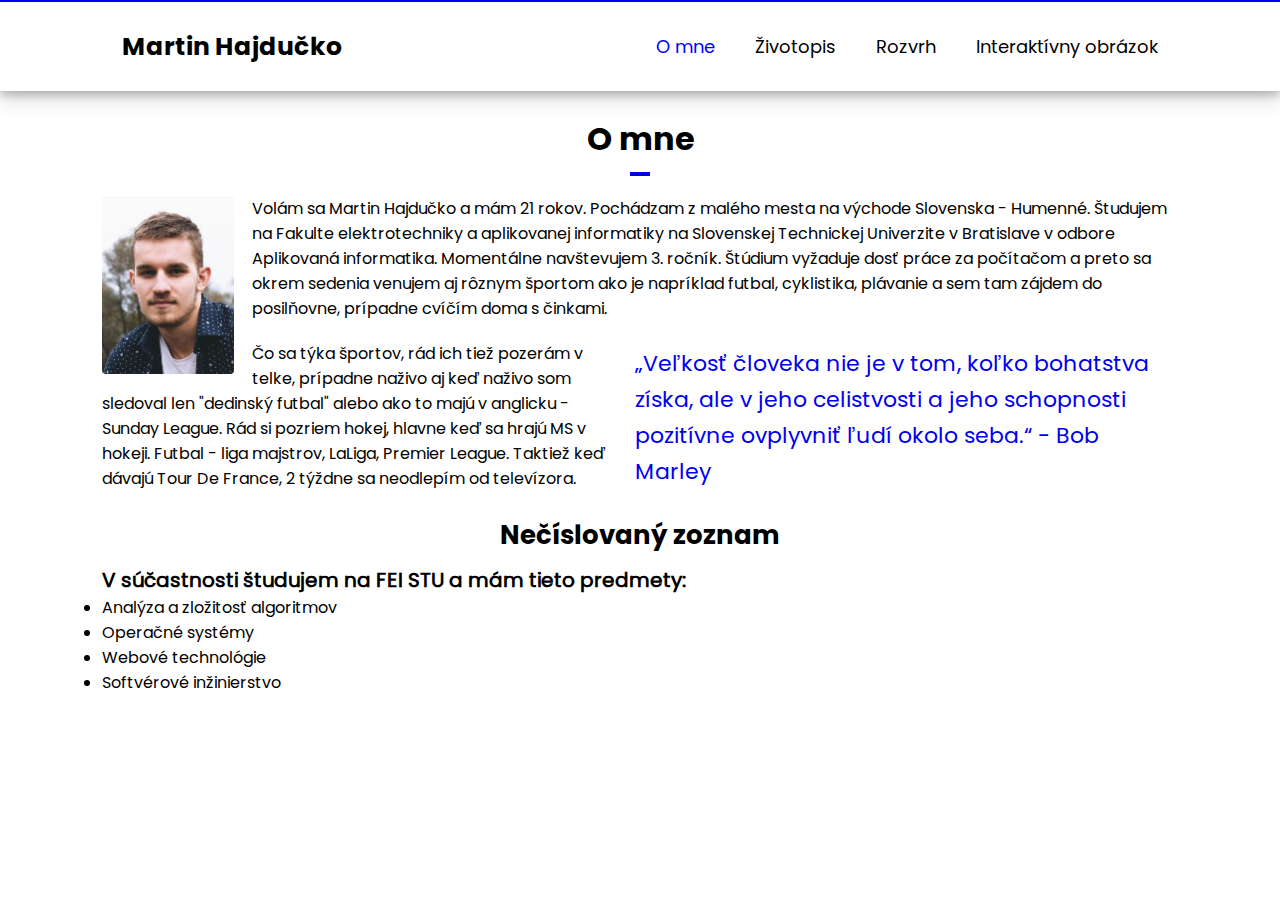
<file: index.html>
<!DOCTYPE html>
<html lang="sk">
<head>
    <meta charset="UTF-8">
    <meta http-equiv="X-UA-Compatible" content="IE=edge">
    <meta name="viewport" content="width=device-width, initial-scale=1.0">
    <link rel="stylesheet" href="styles/style.css">
    <title>O mne</title>
</head>
<body>
    <div class="topbar"></div>
    <header>
        <a href="index.html" class="logo">Martin Hajdučko</a>
        <nav>
            <a class="active" href="index.html">O mne</a>
            <a href="curiculum.html">Životopis</a>
            <a href="schedule.html">Rozvrh</a>
            <a href="image.html">Interaktívny obrázok</a>
        </nav>
    </header>

    <h1 class="title">O mne</h1>
    <div class="title-underline"></div>
    <section class="container-about">
        <figure>
        <img src="img/me.PNG" alt="autor" height="178" width="132">
        </figure>
        <article>
            <p>Volám sa Martin Hajdučko a mám 21 rokov. Pochádzam z malého mesta na východe Slovenska - Humenné. 
            Študujem na Fakulte elektrotechniky a aplikovanej informatiky na Slovenskej Technickej Univerzite
            v Bratislave v odbore Aplikovaná informatika. Momentálne navštevujem 3. ročník. Štúdium vyžaduje
            dosť práce za počítačom a preto sa okrem sedenia venujem aj rôznym športom ako je napríklad futbal,
            cyklistika, plávanie a sem tam zájdem do posilňovne, prípadne cvíčím doma s činkami.
            </p>
            <aside>
                „Veľkosť človeka nie je v tom, koľko bohatstva získa, ale v jeho celistvosti a jeho schopnosti pozitívne ovplyvniť ľudí okolo seba.“
                - Bob Marley
            </aside>
            <p>Čo sa týka športov, rád ich tiež pozerám v telke, prípadne naživo aj keď naživo som 
                sledoval len "dedinský futbal" alebo ako to majú v anglicku - Sunday League. Rád 
                si pozriem hokej, hlavne keď sa hrajú MS v hokeji. Futbal - liga majstrov, LaLiga, Premier League.
                Taktiež keď dávajú Tour De France, 2 týždne sa neodlepím od televízora.
            </p>
        </article>
    </section>

    <section class="container-about">
        <h2 class="list">Nečíslovaný zoznam</h2>
            <h3 class="list">V súčastnosti študujem na FEI STU a mám tieto predmety:</h3>
            <div class="list-section">
                <ul class="list">
                    <li>Analýza a zložitosť algoritmov</li>
                    <li>Operačné systémy</li>
                    <li>Webové technológie</li>
                    <li>Softvérové inžinierstvo</li>
                </ul>
            </div>
        </section>
</body>
</html>
</file>
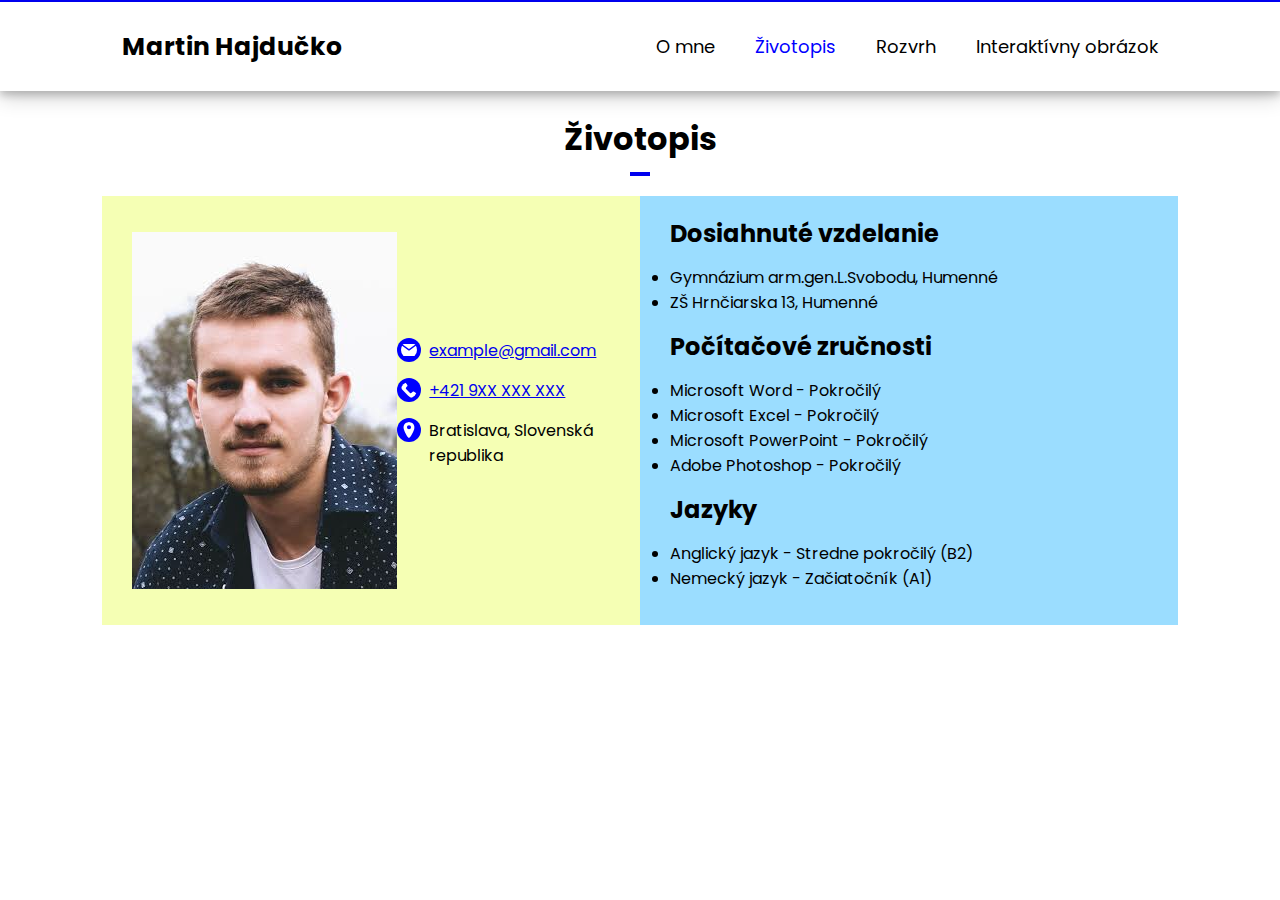
<file: curiculum.html>
<!DOCTYPE html>
<html lang="sk">
<head>
    <meta charset="UTF-8">
    <meta http-equiv="X-UA-Compatible" content="IE=edge">
    <meta name="viewport" content="width=device-width, initial-scale=1.0">
    <link rel="stylesheet" href="styles/style.css">
    <title>Životopis</title>
</head>
<body>
    <div class="topbar"></div>
    <header>
        <a href="index.html" class="logo">Martin Hajdučko</a>
        <nav>
            <a href="index.html">O mne</a>
            <a class="active" href="curiculum.html">Životopis</a>
            <a href="schedule.html">Rozvrh</a>
            <a href="image.html">Interaktívny obrázok</a>
        </nav>
    </header>
    <h1 class="title">Životopis</h1>
    <div class="title-underline"></div>
    <div class="container-cvs">
        <div class="contact">
            <img src="img/me.PNG" alt="autor">
            <div class="list">
                <div class="icon">
                    <img src="img/email.svg" alt="email-ico">
                    <a href="mailto:example@gmail.com">example@gmail.com</a>
                </div>
                <div class="icon">
                    <img src="img/phone.svg" alt="tel-ico">
                    <a href="tel:+4219XXXXXXXX">+421 9XX XXX XXX</a>
                </div>
                <div class="icon">
                    <img src="img/pin.svg" alt="pin-ico">
                    <p>Bratislava, Slovenská republika</p>
                </div>
            </div>
        </div>
        <div class="education">
            <h2>Dosiahnuté vzdelanie</h2>
                <ul>
                    <li>Gymnázium arm.gen.L.Svobodu, Humenné</li>
                    <li>ZŠ Hrnčiarska 13, Humenné</li>
                </ul>
            <h2>Počítačové zručnosti</h2>
                <ul>
                    <li>Microsoft Word<span> - Pokročilý</span></li>
                    <li>Microsoft Excel<span> - Pokročilý</span></li>
                    <li>Microsoft PowerPoint<span> - Pokročilý</span></li>
                    <li>Adobe Photoshop<span> - Pokročilý</span></li>
                </ul>
            <h2>Jazyky</h2>
                <ul>
                    <li>Anglický jazyk<span> - Stredne pokročilý (B2)</span></li>
                    <li>Nemecký jazyk<span> - Začiatočník (A1)</span></li>
                </ul>
        </div>
    </div>
</body>
</html>
</file>
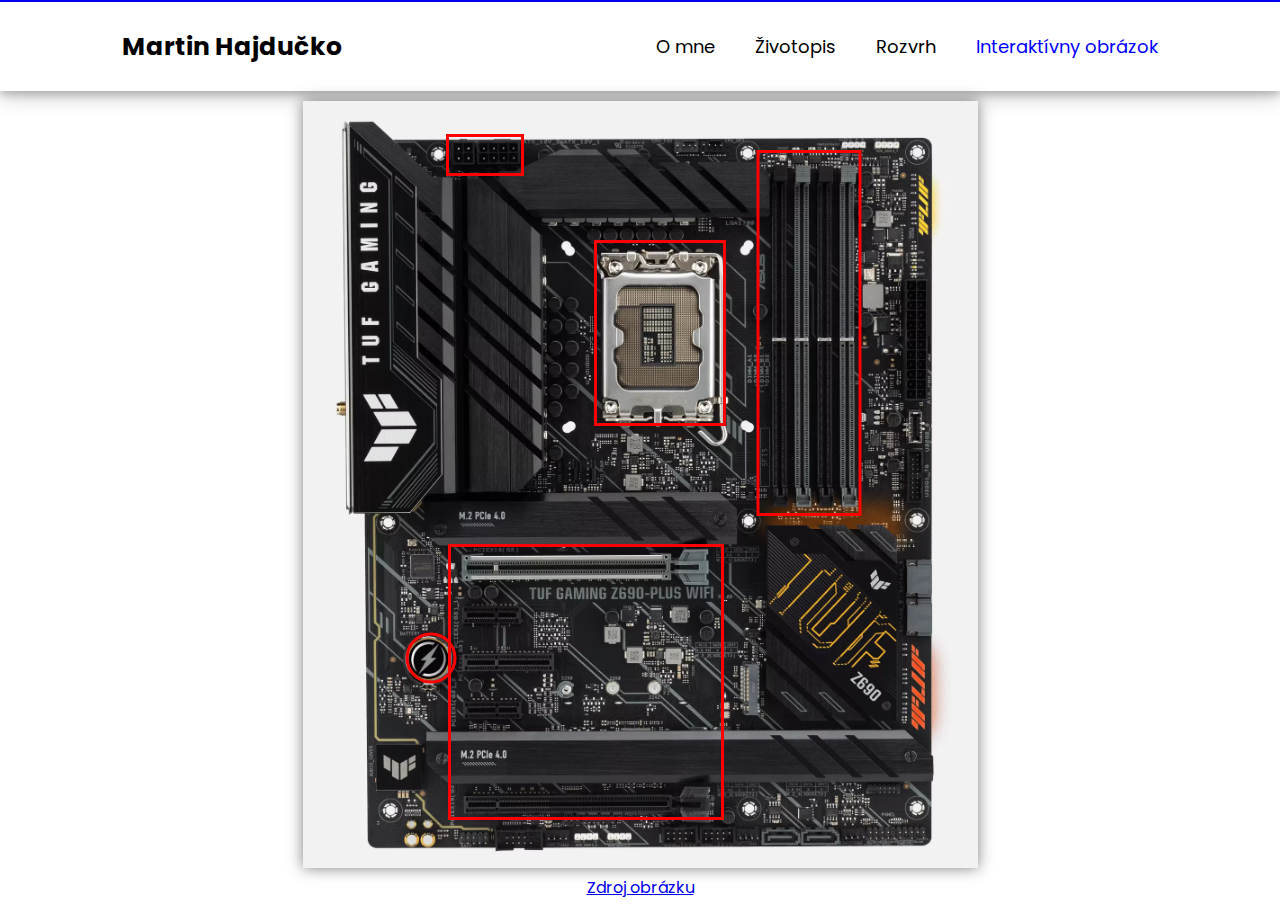
<file: image.html>
<!DOCTYPE html>
<html lang="sk">
<head>
    <meta charset="UTF-8">
    <meta http-equiv="X-UA-Compatible" content="IE=edge">
    <meta name="viewport" content="width=device-width, initial-scale=1.0">
    <link rel="stylesheet" href="styles/style.css">
    <title>Interaktívny obrázok</title>
</head>
<body>
    <div class="topbar"></div>
    <header>
        <a href="index.html" class="logo">Martin Hajdučko</a>
        <nav>
            <a href="index.html">O mne</a>
            <a href="curiculum.html">Životopis</a>
            <a href="schedule.html">Rozvrh</a>
            <a class="active" href="image.html">Interaktívny obrázok</a>
        </nav>
    </header>
    
    <div class="container-img">
        <img class="mb" src="img/mb.jpg" alt="motherboard">
    
        <div class="item item-cpu" style="top: 30%; left: 53%;">
            <div class="pin"></div>
            <div class="tooltip">
                <h3>CPU Socket</h3>
                <p>CPU sockety sa dodávajú v dvoch typoch</p>
                <ul>
                    <li>LGA (Land Grid Array)</li>
                    <li>PGA (Pin Grid Array)</li>
                </ul>
                <p>LGA používa malé kontaktné dosky, zatiaľ čo PGA používa tenké piny (kolíky)
                    pre zapojenie procesora k základnej doske.
                </p>
            </div>
        </div>

        <div class="item item-ram" style="top: 30%; left: 75%">
            <div class="pin"></div>
            <div class="tooltip">
                <h3>DIMM Sloty</h3>
                <p>(Dual in-line memory module) je miesto na základnej doske,
                    kam sa vkladajú pamäte RAM. Preto sa môžu označovať aj ako "RAM sloty". 
                </p>
                <p><br>Čím viac slotov máte, tým viac pamäte môžete nainštalovať
                </p>
            </div>
        </div>

        <div class="item item-pci" style="top: 75%; left: 42%">
            <div class="pin"></div>
            <div class="tooltip">
                <h3>PCI Sloty</h3>
                <p>Do týchto slotov sa zapájajú hardvérové zariadenia, ako napríklad grafické, zvukové, sieťové a iné karty.</p>
            </div>
        </div>

        <div class="item item-cmos" style="top: 72%; left: 19%">
            <div class="pin"></div>
            <div class="tooltip">
                <h3>CMOS Batéria</h3>
                <p>Vďaka tejto malej batérii sa viete dostať do BIOSu/UEFI, aj v prípade, že váš operačný systém zlyhá.</p>
                <p><br>Systém BIOS sa nachádza v čipe CMOS ktorý táto batéria poháňa</p>
            </div>
        </div>

        <div class="item item-power" style="top: 7%; left: 27%">
            <div class="pin"></div>
            <div class="tooltip">
                <h3>Konektory napájania</h3>
                <p>Tieto konektory poskytujú napájanie 
                    vašej základnej dosky prostredníctvom napájacieho 
                    zdroja. Káble používané na tieto pripojenia, 
                    nazývané konektory ATX, poskytujú vašej základnej 
                    doske bezpečné a konzistentné napájanie.</p>
            </div>
        </div>
    </div>
    <div class="source"><a href="https://www.asus.com/Motherboards-Components/Motherboards/TUF-Gaming/TUF-GAMING-Z690-PLUS-WIFI-D4/">Zdroj obrázku</a></div>
</body>
</html>
</file>
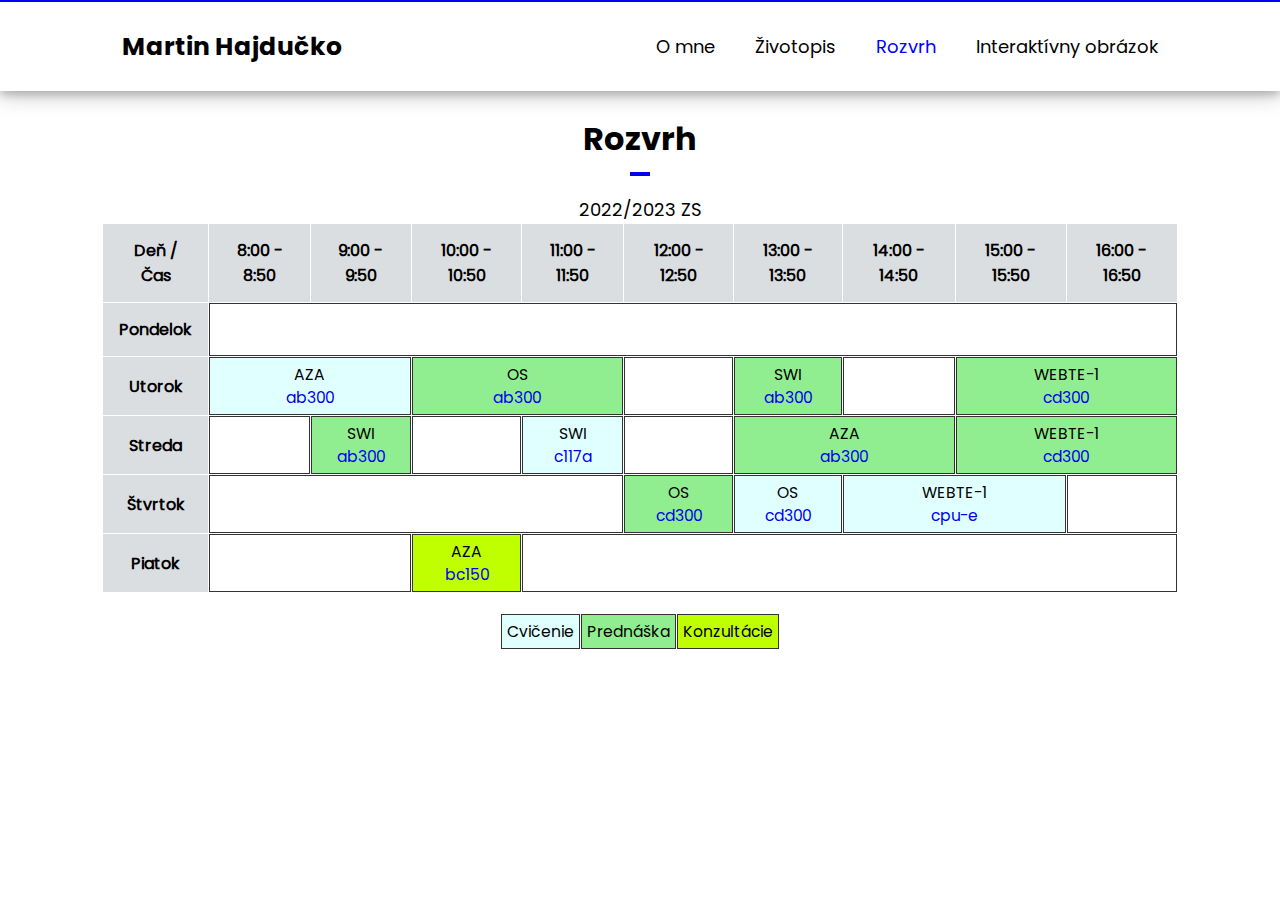
<file: schedule.html>
<!DOCTYPE html>
<html lang="sk">
<head>
    <meta charset="UTF-8">
    <meta http-equiv="X-UA-Compatible" content="IE=edge">
    <meta name="viewport" content="width=device-width, initial-scale=1.0">
    <link rel="stylesheet" href="styles/style.css">
    <title>Rozvrh</title>
</head>
<body>
    <div class="topbar"></div>
    <header>
        <a href="index.html" class="logo">Martin Hajdučko</a>
        <nav>
            <a href="index.html">O mne</a>
            <a href="curiculum.html">Životopis</a>
            <a class="active" href="schedule.html">Rozvrh</a>
            <a href="image.html">Interaktívny obrázok</a>
        </nav>
    </header>
    <h1 class="title">Rozvrh</h1>
    <div class="title-underline"></div>
    <div class="container-tt">
        <table>
            <caption>2022/2023 ZS</caption>
            <tr>
                <th class="time">
                    <div>Deň / Čas</div>
                </th>
                <th class="time">8:00 - 8:50</th>
                <th class="time">9:00 - 9:50</th>
                <th class="time">10:00 - 10:50</th>
                <th class="time">11:00 - 11:50</th>
                <th class="time">12:00 - 12:50</th>
                <th class="time">13:00 - 13:50</th>
                <th class="time">14:00 - 14:50</th>
                <th class="time">15:00 - 15:50</th>
                <th class="time">16:00 - 16:50</th>
            </tr>
            <tr>
                <th class="day">Pondelok</th>
                <td colspan="9"></td>
            </tr>
            <tr>
                <th class="day">Utorok</th>
                <td class="practice" colspan="2">
                    AZA
                    <div>ab300</div>
                </td>
                <td class="lesson" colspan="2">
                    OS 
                    <div>ab300</div>
                </td>
                <td></td>
                <td class="lesson">
                    SWI 
                    <div>ab300</div>
                </td>
                <td></td>
                <td class="lesson" colspan="2">
                    WEBTE-1
                    <div>cd300</div>
                </td>
            </tr>
            <tr>
                <th class="day">Streda</th>
                <td></td>
                <td class="lesson">
                    SWI
                    <div>ab300</div>
                </td>
                <td colspan="1"></td>
                <td class="practice">
                    SWI 
                    <div>c117a</div>
                </td>
                <td colspan="1"></td>
                <td class="lesson" colspan="2">
                    AZA 
                    <div>ab300</div>
                </td>
                    <td class="lesson" colspan="2">
                    WEBTE-1
                    <div>cd300</div>
                </td>
            </tr>
            <tr>
                <th class="day">Štvrtok</th>
                <td colspan="4"></td>
                <td class="lesson">
                    OS 
                    <div>cd300</div>
                </td>
                <td class="practice">
                    OS 
                    <div>cd300</div>
                </td>
                <td class="practice" colspan="2">
                    WEBTE-1
                    <div>cpu-e</div>
                </td>
                <td></td>
            </tr>
            <tr>
                <th class="day">Piatok</th>
                <td colspan="2"></td>
                <td class="consultation">
                    AZA 
                    <div>bc150</div>
                </td>
                <td colspan="6"></td>
            </tr>
        </table>
        <table class="legend">
            <tr>
                <td class="pr">Cvičenie</td>
                <td class="ls">Prednáška</td>
                <td class="cs">Konzultácie</td>
            </tr>
        </table>
    </div>
</body>
</html>
</file>
<file: styles/style.css>
@font-face {
    font-family: 'Poppins';
    src: url(/font/Poppins-Regular.ttf);
}
@font-face {
    font-family: 'Poppins-b';
    src: url(/font/Poppins-Bold.ttf);
}

*{
    margin: 0;
    padding: 0;
    font-family: 'Poppins';
    max-width: 100vw;
}

/* TOPBAR */
.topbar{
    height: 2px;
    width: 100%;
    background-color: blue;
}

/* HEADER + NAV */
header{
    overflow: hidden;
    padding: 20px 10px;
    box-shadow: 0 4px 8px 0 rgba(0, 0, 0, 0.2), 0 6px 20px 0 rgba(0, 0, 0, 0.19);
    padding: 20px  8%;
}
header a {
    float: left;
    color: black;
    text-align: center;
    padding: 12px 20px;
    text-decoration: none;
    font-size: 18px;
    line-height: 25px;
    border-radius: 4px;
    font-weight: 300;
}

header a.logo{
    font-size: 25px;
    font-family: 'Poppins-b';
}

nav {
    float: right;
}

header a.active{
    color: blue;
}

header a:hover {
    background-color: #ddd;
    color: black;
    transition-duration: 0.5s;
  }


/* MAIN TITLE */

h1.title{
    padding: 24px;
    text-align: center;
    font-size: 32px;
    font-family: 'Poppins-b';
}
.title-underline{
    width: 20px;
    height: 4px;
    z-index: 5;
    background-color: #0000EF;
    margin: -15px auto auto auto;
}

/* Text o mne */
section.container-about{
    padding: 20px  8%;
    margin: auto;
    margin-bottom: -35px;
}
section.container-about figure{
    float: left;
}
section.container-about article p{
    margin-bottom: 20px;
}
section.container-about figure img{
    border-radius: 4px;
    margin-right: 18px;
}
section.container-about aside{
    font-size: 22px;
    float: right;
    padding: 5px;
    max-width: 50%;
    color: #0000EF;
    font-weight: 500;
    line-height: 36px;
}

h2.list{
    text-align: center;
    font-size: 26px;
    font-family: 'Poppins-b';
    margin-bottom: 10px;
}

h3.list{
    font-size: 20px;
}

/* CV */

.cv-info-box{
    padding: 20px  15%;
}

.cv-info-box .icon img{
    width: 16px;
    height: 16px;
    margin-right: 8px;
    padding: 4px;
    border-radius: 16px;
    background-color: blue;
}


.container-cvs{
    padding: 20px  8%;
    margin: auto;
    width: auto;
    display: flex;
    flex-direction: row;
    flex-wrap: nowrap;
    border-radius: 6px;
}
.container-cvs .contact{
    display: flex;
    flex-direction: row;
    justify-content: space-between;
    align-items: center;
    width: 50%;
    padding: 20px 30px;
    background-color: #f5ffb4;
}

.container-cvs .education{
    width: 50%;
    padding: 20px 30px;
    background-color: #9bddff;
    display: flex;
    flex-direction: column;
    justify-content: center;
}

.container-cvs .contact .list{
    display: flex;
    flex-direction: column;
    width: 50%;
}
.container-cvs .contact .list .icon {
    display: flex;
    flex-direction: row;
    padding-bottom: 15px;
}
.container-cvs .contact .list .icon img{
    width: 16px;
    height: 16px;
    margin-right: 8px;
    padding: 4px;
    border-radius: 16px;
    background-color: blue;
}

.container-cvs .education h2{
    font-family: 'Poppins-b';
    padding-bottom: 14px;
}
.container-cvs .education ul{
    padding-bottom: 14px;
}

/* Rozvrh */

.container-tt{
    padding: 20px  8%;
    margin-bottom: 30px;
}

.container-tt table{
    border-spacing: 1px;
    margin: 0 auto;
}

.container-tt table caption{
    font-size: 18px;
}

.container-tt table th.time, .container-tt table th.day{
    background: #DADEE0;
    padding: 14px;
    color: #000;
}

.container-tt table td{
    text-align: center;
    border: 1px solid #333;
    padding: 5px;
    font-size: 0.975rem;
}
.container-tt table td div{
    color: #0000EF;
}

.container-tt table td.lesson{
    background: #90EE90;
}
.container-tt table td.practice{
    background: #E0FFFF;
}
.container-tt table td.consultation{
    background: #bfff00;
}
.container-tt table.legend{
    margin-top: 20px;
}

.container-tt table.legend td.ls{
    background: #90EE90;
}
.container-tt table.legend td.pr{
    background: #E0FFFF;
}
.container-tt table.legend td.cs{
    background: #bfff00;
}


/* Interaktivny obrazok */

.container-img{
    max-width: 75vh;
    margin: 10px auto 0 auto;
    position: relative;
}

.container-img img.mb{
    max-width: 100%;
    box-shadow: 0 0 14px 0 rgb(0, 0, 0, 50%);
}

.container-img .item{
    position: absolute;
    transform: translate(-50%, -50%);
}
.item-cpu .pin{
    width: 14vh;
    height: 20vh;
    border: 3px solid red;
    cursor: pointer;
    z-index: 0;
}

.item-cpu .pin:hover{
    border: 3px solid pink;
}

.item-ram .pin{
    width: 11vh;
    height: 40vh;
    border: 3px solid red;
    cursor: pointer;
    z-index: 0;
}

.item-ram .pin:hover{
    border: 3px solid pink;
}

.item-pci .pin{
    width: 30vh;
    height: 30vh;
    border: 3px solid red;
    cursor: pointer;
    z-index: 0;
}

.item-pci .pin:hover{
    border: 3px solid pink;
}

.item-cmos .pin{
    width: 5vh;
    height: 5vh;
    border-radius: 100%;
    border: 3px solid red;
    cursor: pointer;
    z-index: 0;
}
.item-cmos .pin:hover{
    border: 3px solid pink;
}

.item-power .pin{
    width: 8vh;
    height: 4vh;
    border: 3px solid red;
    cursor: pointer;
    z-index: 0;
}
.item-power .pin:hover{
    border: 3px solid pink;
}

.tooltip{
    position: absolute;
    top: 50%;
    left: 50%;
    padding: 14px 10px;
    width: 16em;
    background-color: #333;
    color: #fff;
    box-shadow: 0 2px 4px rgba(0, 0, 0, 0.2);
    line-height: 1.5em;
    z-index: 5;
    pointer-events: none;
    border-radius: 4px;
    display: flex;
    flex-direction: column;
    justify-content: center;
    align-items: center;
    opacity: 0;
    transition: opacity 0.1s linear;
}

.tooltip ul{
    padding: 5px 0;
}

.item:hover .tooltip{
    opacity: 1;
}

.tooltip h3{
    color: red;
    font-size: 24px;
    margin-bottom: 10px;
}

.source{
    text-align: center;
}

@media screen and (max-width: 526px) {
    header a {
      float: none;
      display: block;
      text-align: left;
    }
    nav {
      float: none;
    }
    div .about{
        width: 90vw;
    }
    .container-cvs{
        padding: 20px 2%;
        flex-direction: column;
    }
    .container-cvs .contact{
        width: auto;
        flex-direction: column;
    }
    .container-cvs .education{
        width: auto;
    }
    .container-cvs .contact .list{
        padding-top: 20px;
    }
  }
</file>
